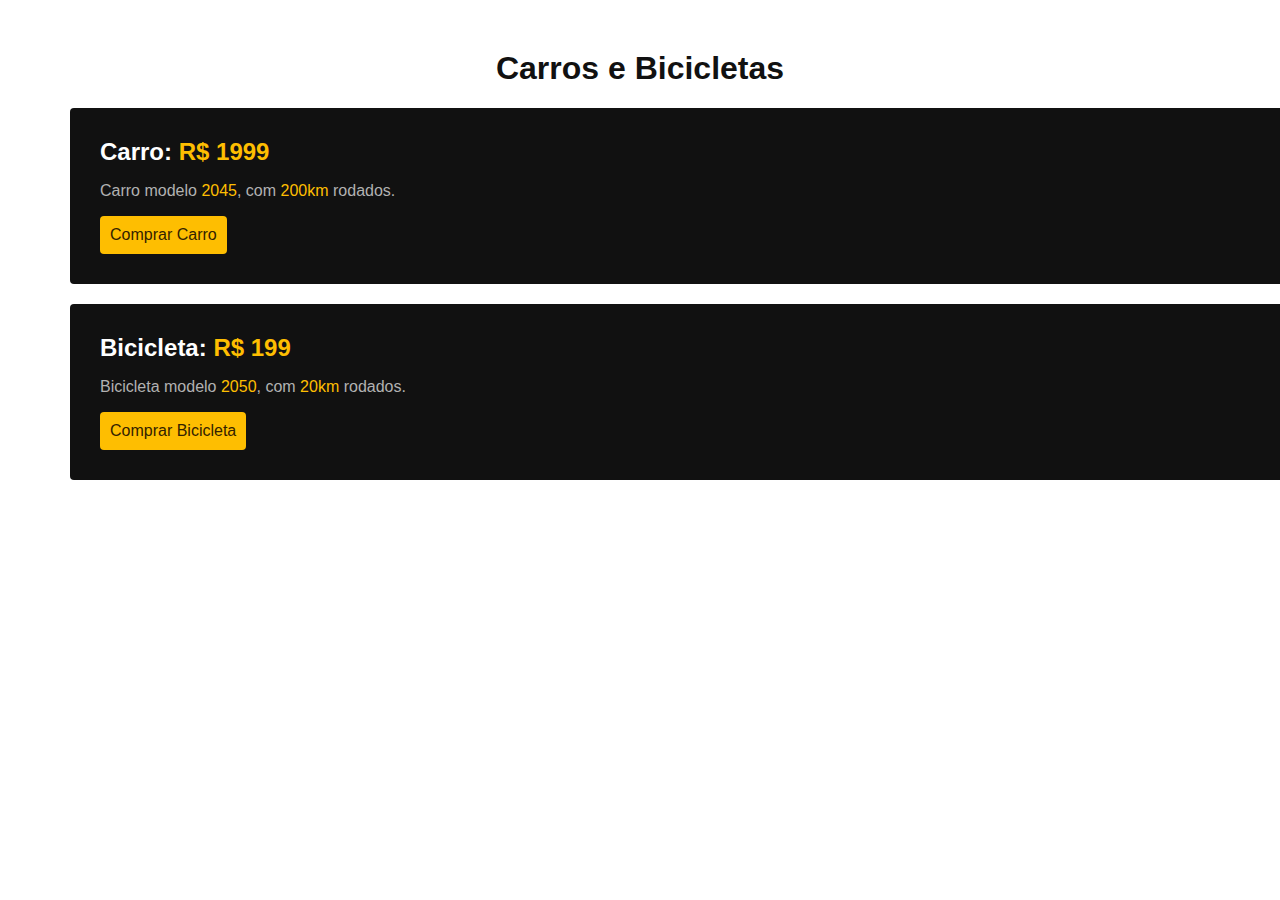
<file: cursos/Html e Css para Iniciantes/carros e bicicletas/index.html>
<!DOCTYPE html>
<html lang="pt-br">
<head>
    <meta charset="UTF-8">
    <meta name="viewport" content="width=device-width, initial-scale=1.0">
    <title>Carros e Bicicletas</title>
    <link rel="stylesheet" href="style.css">
</head>
<body>
    <h1>Carros e Bicicletas</h1>

<div class="item">
  <h2>Carro: <span>R$ 1999</span></h2>
  <p>Carro modelo <span>2045</span>, com <span>200km</span> rodados.</p>
  <a href="">Comprar Carro</a>
</div>

<div class="item">
  <h2>Bicicleta: <span>R$ 199</span></h2>
  <p>Bicicleta modelo <span>2050</span>, com <span>20km</span> rodados.</p>
  <a href="">Comprar Bicicleta</a>
</div>
</body>
</html>
</file>
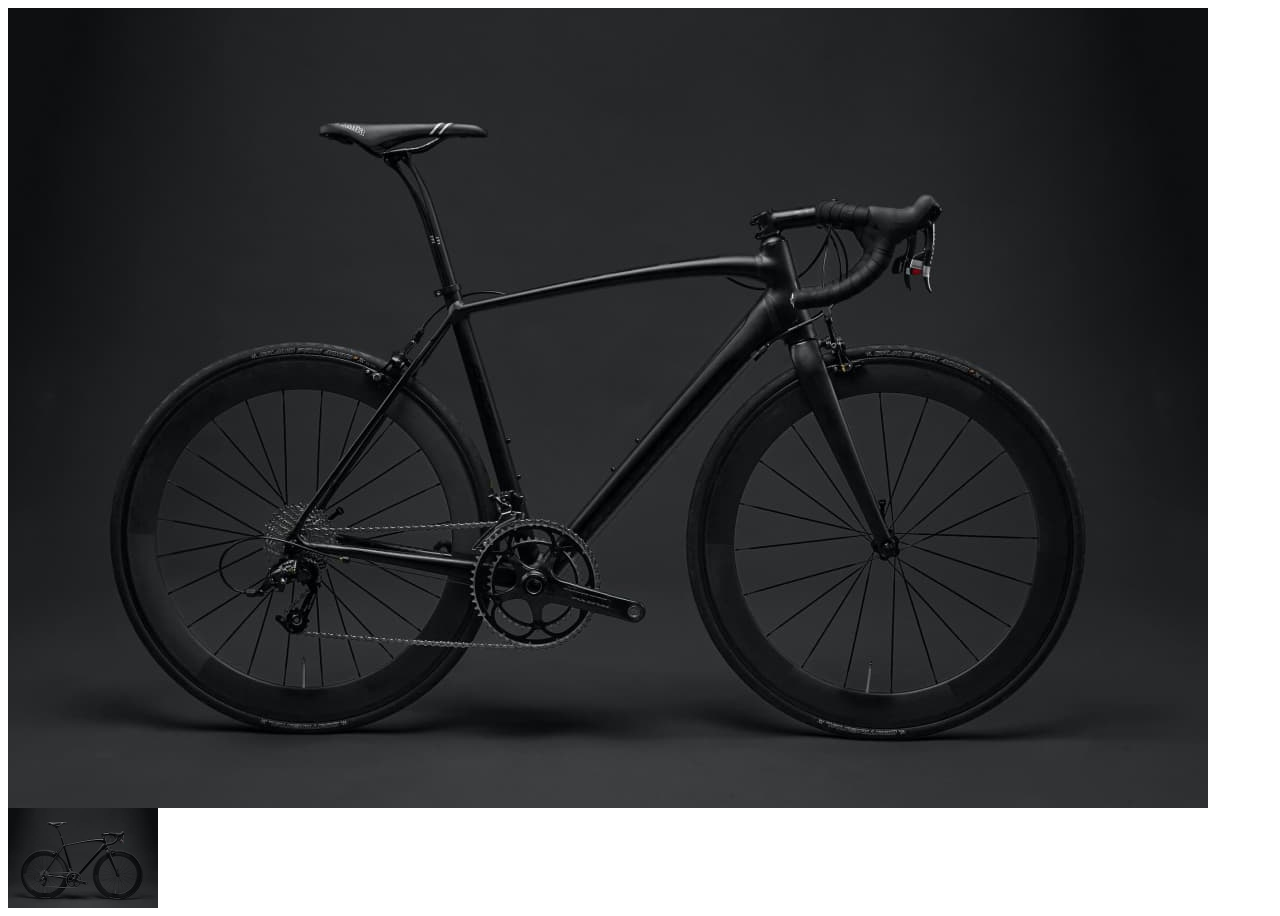
<file: cursos/Html e Css para Iniciantes/imagens/index.html>
<!DOCTYPE html>
<html lang="pt-br">
<head>
    <meta charset="UTF-8">
    <meta name="viewport" content="width=device-width, initial-scale=1.0">
    <title>Img</title>
    <link rel="stylesheet" href="style.css">
</head>
<body>
    <div>
      <img src="img/bicicleta-1200-800.jpg" alt="Bicicleta">
      <img class="foto" src="img/bicicleta-300-200.jpg" alt="Bicicleta">
    </div>
</body>
</html>
</file>
<file: cursos/Html e Css para Iniciantes/carros e bicicletas/style.css>
body {
    font-family: Arial;
    margin: 50px;
}

h1 {
    text-align: center;
    color: #111;
}

h2 {
    margin: 0px;
}

.item {
    background-color: #111;
    color: #fff;
    padding: 30px;
    margin: 20px;
    border-radius: 4px;
    width: 1200px;
}

span {
    color: #febe01;
}

p {
    color: #b2b2b2;
}

    
a {
    display: inline-block;
    background-color: #febe01;
    color: #332200;
    padding: 10px;
    border-radius: 4px;
    text-decoration: none;
}
</file>
<file: cursos/Html e Css para Iniciantes/imagens/style.css>
img {
    max-width: 100%;
    display: block;
}

.foto {
    width: 150px;
}
</file>
